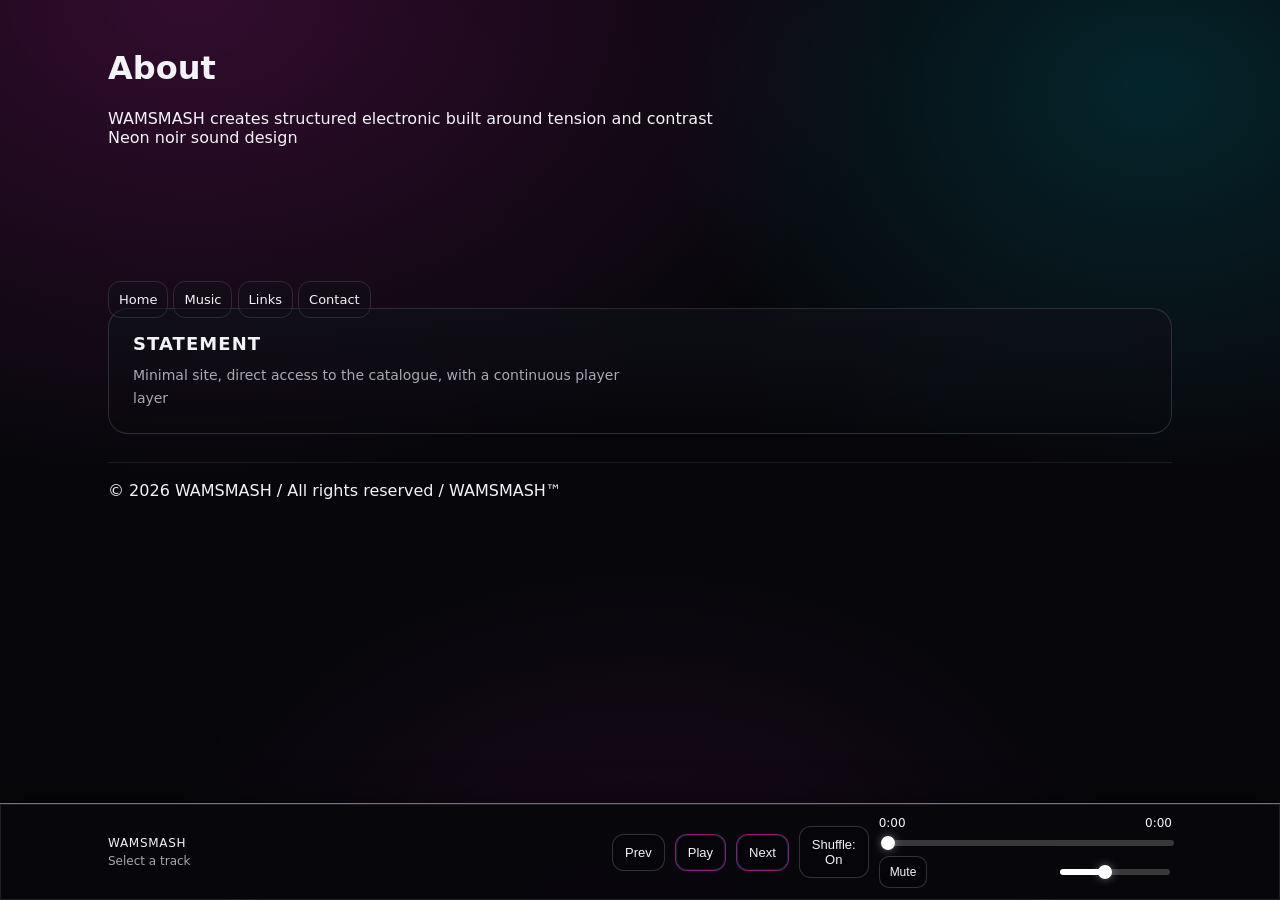
<file: about/index.html>
<!DOCTYPE html>
<html lang="en">
<head>
  <meta charset="UTF-8">
  <meta name="viewport" content="width=device-width, initial-scale=1">
  <title>WAMSMASH, About</title>
  <link rel="stylesheet" href="/assets/css/site.css">
</head>
<body>
  <div class="wrap">
    <header>
      <div class="brand">
        <h1>About</h1>
        <div class="sub">WAMSMASH creates structured electronic built around tension and contrast<br>Neon noir sound design</div>
      </div>
      <nav>
        <a class="navlink" href="/">Home</a>
        <a class="navlink" href="/music/index.html">Music</a>
        <a class="navlink" href="/links/index.html">Links</a>
        <a class="navlink" href="/contact/index.html">Contact</a>
      </nav>
    </header>

    <section class="hero">
      <h2>Statement</h2>
      <p>Minimal site, direct access to the catalogue, with a continuous player layer</p>
    </section>

    <div class="footer">
      © 2026 WAMSMASH / All rights reserved / WAMSMASH™
    </div>
  </div>

  <script src="/assets/js/site.js"></script>
</body>
</html>
</file>
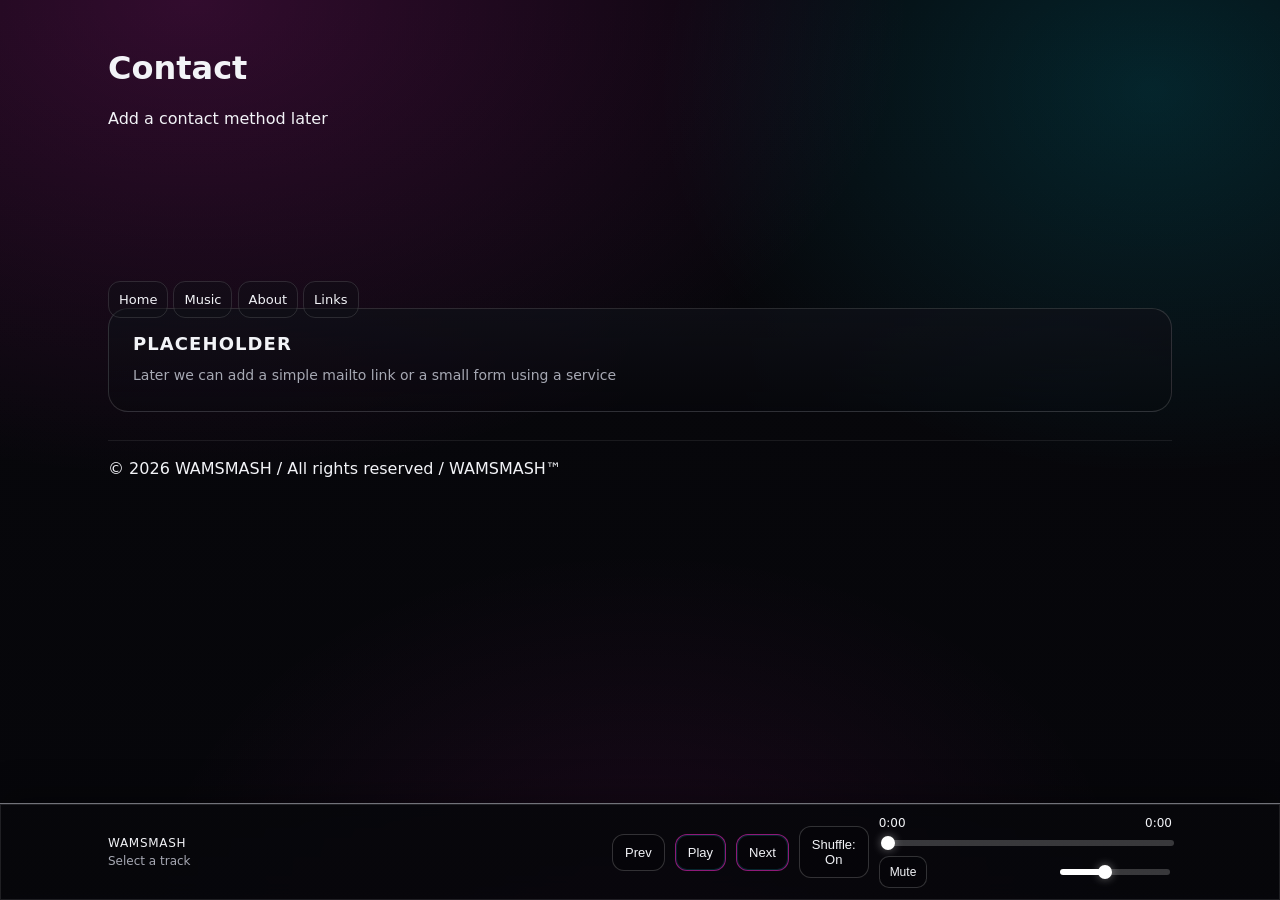
<file: contact/index.html>
<!DOCTYPE html>
<html lang="en">
<head>
  <meta charset="UTF-8">
  <meta name="viewport" content="width=device-width, initial-scale=1">
  <title>WAMSMASH, Contact</title>
  <link rel="stylesheet" href="/assets/css/site.css">
</head>
<body>
  <div class="wrap">
    <header>
      <div class="brand">
        <h1>Contact</h1>
        <div class="sub">Add a contact method later</div>
      </div>
      <nav>
        <a class="navlink" href="/">Home</a>
        <a class="navlink" href="/music/index.html">Music</a>
        <a class="navlink" href="/about/index.html">About</a>
        <a class="navlink" href="/links/index.html">Links</a>
      </nav>
    </header>

    <section class="hero">
      <h2>Placeholder</h2>
      <p>Later we can add a simple mailto link or a small form using a service</p>
    </section>

    <div class="footer">
      © 2026 WAMSMASH / All rights reserved / WAMSMASH™
    </div>
  </div>

  <script src="/assets/js/site.js"></script>
</body>
</html>
</file>
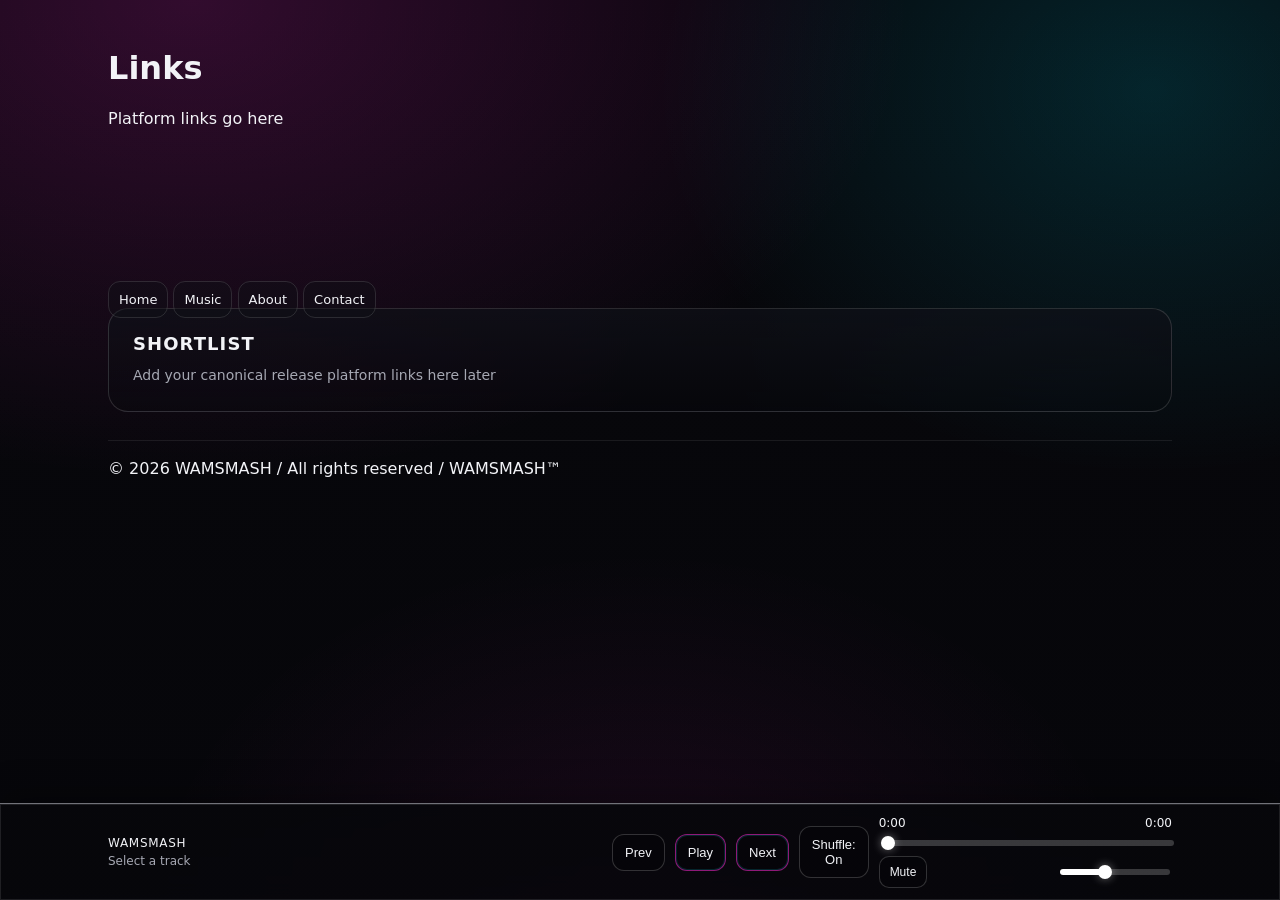
<file: links/index.html>
<!DOCTYPE html>
<html lang="en">
<head>
  <meta charset="UTF-8">
  <meta name="viewport" content="width=device-width, initial-scale=1">
  <title>WAMSMASH, Links</title>
  <link rel="stylesheet" href="/assets/css/site.css">
</head>
<body>
  <div class="wrap">
    <header>
      <div class="brand">
        <h1>Links</h1>
        <div class="sub">Platform links go here</div>
      </div>
      <nav>
        <a class="navlink" href="/">Home</a>
        <a class="navlink" href="/music/index.html">Music</a>
        <a class="navlink" href="/about/index.html">About</a>
        <a class="navlink" href="/contact/index.html">Contact</a>
      </nav>
    </header>

    <section class="hero">
      <h2>Shortlist</h2>
      <p>Add your canonical release platform links here later</p>
    </section>

    <div class="footer">
      © 2026 WAMSMASH / All rights reserved / WAMSMASH™
    </div>
  </div>

  <script src="/assets/js/site.js"></script>
</body>
</html>
</file>
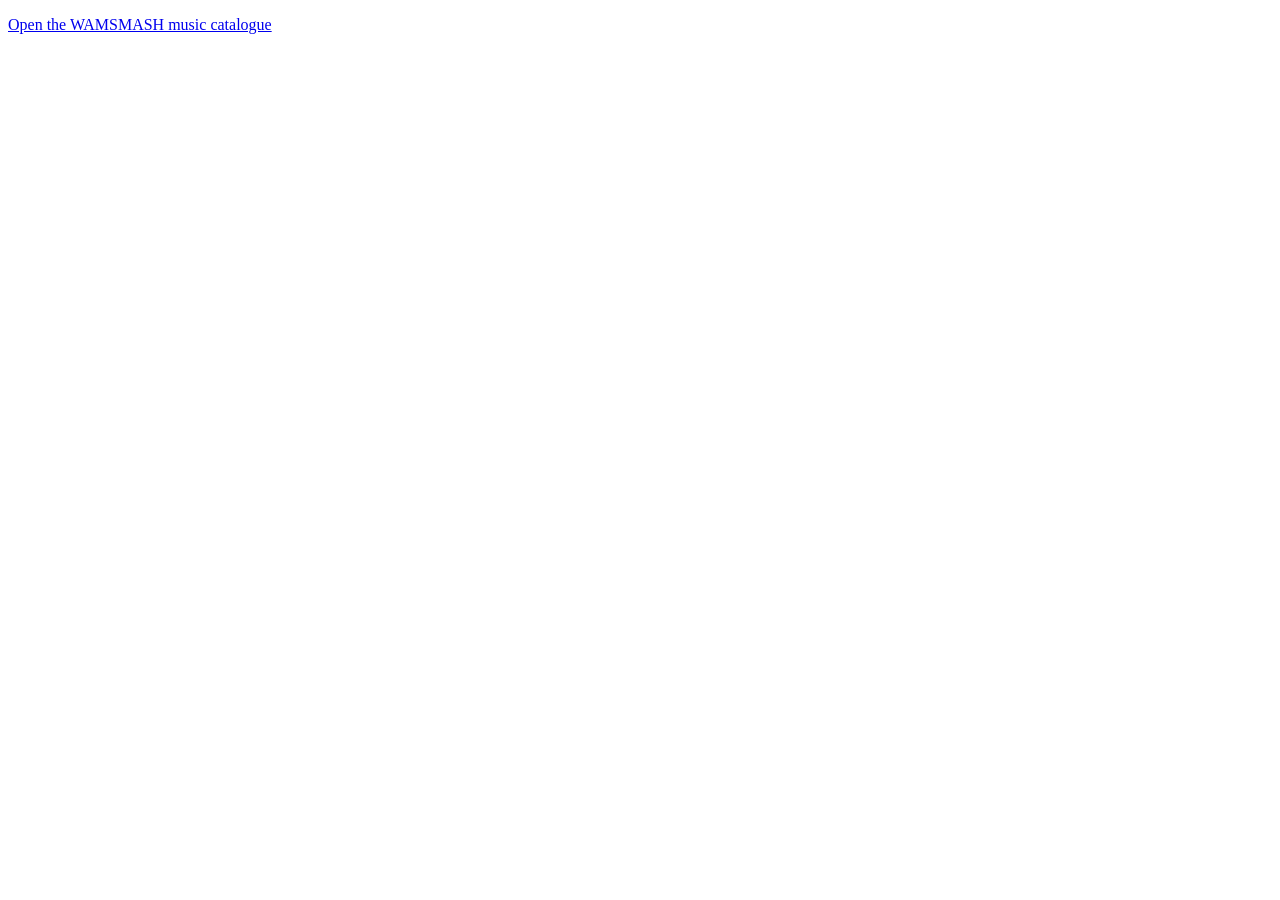
<file: music.html>
<!DOCTYPE html>
<html lang="en">
<head>
  <meta charset="UTF-8">
  <meta name="viewport" content="width=device-width, initial-scale=1">
  <title>WAMSMASH, music catalogue</title>
  <meta name="description" content="WAMSMASH music catalogue, structured electronic, neon noir sound design">
  <meta name="robots" content="index,follow">
  <link rel="canonical" href="https://wamsmash.co.uk/music.html">
</head>
<body>
  <p><a href="/#music">Open the WAMSMASH music catalogue</a></p>
</body>
</html>
</file>
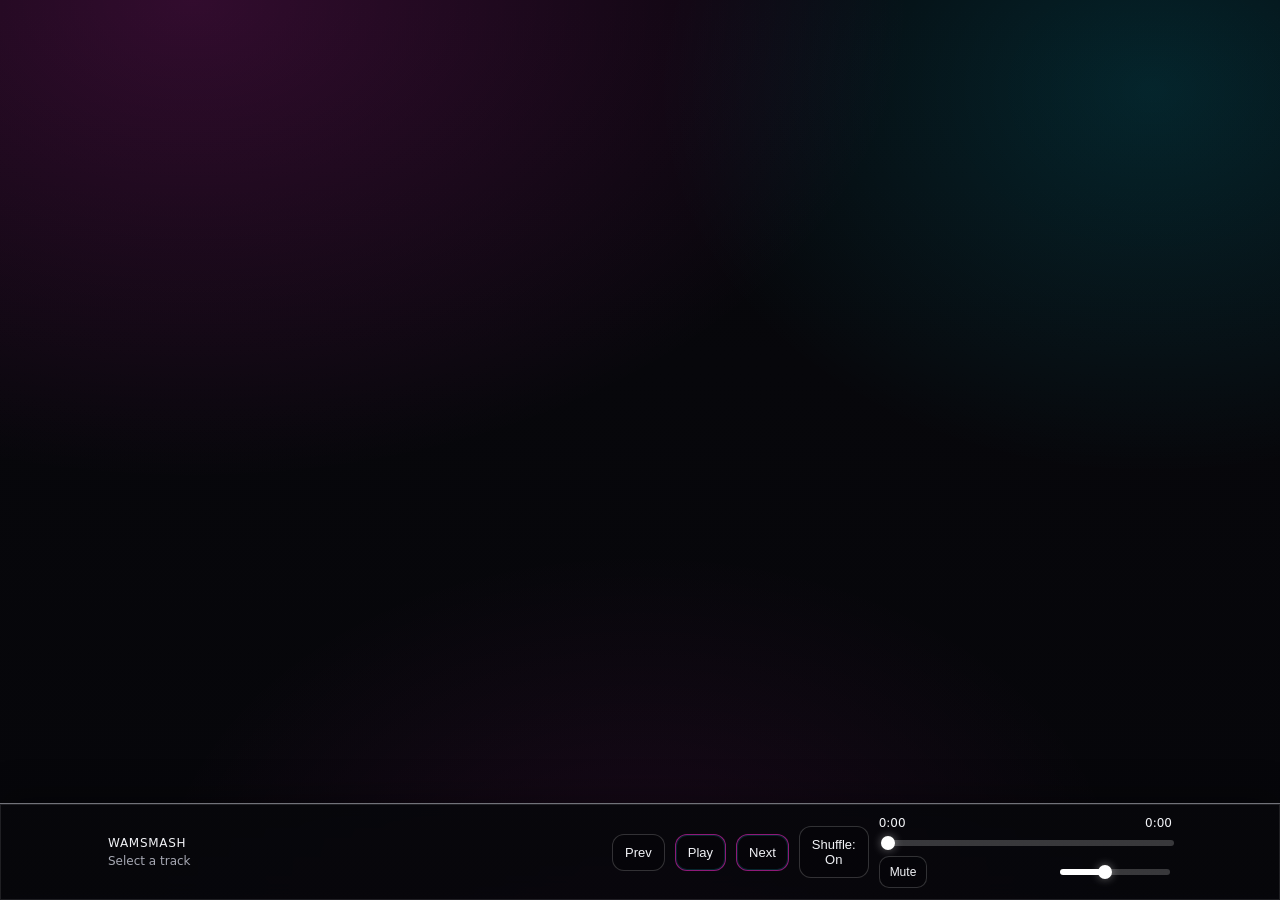
<file: music/track.html>
<!DOCTYPE html>
<html lang="en">
<head>
  <meta charset="UTF-8">
  <meta name="viewport" content="width=device-width, initial-scale=1">
  <title>WAMSMASH</title>
  <link rel="stylesheet" href="/assets/css/site.css">
</head>
<body>
  <div class="trackPage" id="wmTrackPage"></div>

  <script src="/assets/js/site.js"></script>
</body>
</html>
</file>
<file: assets/css/site.css>
:root{
  --bg:#07070b;
  --panel:#0e0f16;
  --text:#f2f3f7;
  --muted:#a6a8b3;
  --edge:#1a1c27;
  --focus:#ffffff;
  --accent:#ff2bd6;
  --accent2:#00e5ff;
  --accentGold:#ffb000;
  --wmPlayerAccent:#ffffff;
}

*{box-sizing:border-box}
html,body{height:100%}

body{
  margin:0;
  font-family:system-ui,-apple-system,Segoe UI,Roboto,Arial,sans-serif;
  background:
    radial-gradient(1200px 800px at 15% 0%, rgba(255,43,214,0.18), transparent 60%),
    radial-gradient(900px 700px at 90% 10%, rgba(0,229,255,0.14), transparent 55%),
    radial-gradient(700px 500px at 50% 100%, rgba(255,43,214,0.08), transparent 70%),
    linear-gradient(180deg, #050509 0%, #07070b 40%, #06060a 100%);
  background-attachment:fixed;
  color:var(--text);
}
body.wm-state-premium{
  background:
    radial-gradient(1400px 900px at 12% 0%, rgba(255,40,40,0.22), transparent 58%),
    radial-gradient(1000px 700px at 88% 12%, rgba(140,0,0,0.18), transparent 52%),
    radial-gradient(900px 600px at 50% 100%, rgba(255,60,60,0.10), transparent 68%),
    linear-gradient(180deg, #020203 0%, #070707 34%, #120404 68%, #050505 100%);
  background-attachment:fixed;
}
a{color:inherit;text-decoration:none}
a:focus{outline:2px solid var(--focus);outline-offset:3px}

.wrap{
  max-width:1100px;
  margin:0 auto;
  padding:28px 18px 110px 18px;
}

/* HEADER, ALWAYS HERO IMAGE */
.mainHeader{
  position:relative;
  overflow:hidden;
  border:1px solid rgba(255,255,255,0.14);
  border-radius:20px;
  margin-bottom:18px;
  min-height:240px;
  background-color:#0b0c12;
  background-image:url("/assets/img/covers/wamhero.jpg");
  background-repeat:no-repeat;
  background-position:center center;
  background-size:cover;
  padding:22px 24px;
}

/* LIGHT OVERLAY, DO NOT BLACK OUT HERO */
.mainHeader::after{
  content:"";
  position:absolute;
  inset:0;
  background:linear-gradient(
    180deg,
    rgba(0,0,0,0.16) 0%,
    rgba(0,0,0,0.38) 55%,
    rgba(0,0,0,0.52) 100%
  );
  pointer-events:none;
}

.mainHeader > *{
  position:relative;
  z-index:1;
}

/* BRAND AREA FILLS HEADER SO WE CAN PIN ELEMENTS */
.brand{
  position:relative;
  min-height:240px;
}

/* SUBTITLE BOTTOM LEFT */
.brandSubStack{
  position:absolute;
  left:18px;
  bottom:14px;
  max-width:520px;
  padding:10px 14px;
  border:1px solid rgba(255,255,255,0.12);
  border-radius:14px;
  background:rgba(14,15,22,0.34);
  text-align:left;
  text-shadow:0 10px 22px rgba(0,0,0,0.65);
  margin:0;
  display:flex;
  flex-direction:column;
  gap:6px;
  min-width:0;
}

.brandSubLine{
  color:rgba(242,243,247,0.92);
  font-size:14px;
  line-height:1.2;
}

.brandTagLine{
  color:rgba(242,243,247,0.82);
  font-size:13px;
  line-height:1.2;
}



/* NAV BOTTOM RIGHT */
.navUnderSub{
  position:absolute;
  right:18px;
  bottom:14px;
  display:flex;
  gap:10px;
  flex-wrap:nowrap;
  justify-content:flex-end;
  align-items:center;
  z-index:2;
  max-width:calc(100% - 580px);
  overflow:visible;
  padding:4px;
}

/* NAV BUTTONS */
.navlink{
  padding:10px 10px;
  border:1px solid rgba(255,255,255,0.12);
  border-radius:12px;
  background:rgba(14,15,22,0.40);
  font-size:13px;
  color:var(--text);
  font-family:inherit;
  line-height:1;
  cursor:pointer;
  appearance:none;
  -webkit-appearance:none;
  white-space:nowrap;
  flex:0 1 auto;
  transition:
    background 0.18s ease,
    border-color 0.18s ease,
    transform 0.18s ease,
    box-shadow 0.18s ease;
}

.navA{
  display:block;
  width:100%;
  height:100%;
  color:inherit;
  text-decoration:none;
}

.navlink:hover{
  background:rgba(14,15,22,0.70);
  border-color:rgba(255,255,255,0.22);
  transform:translateY(-1px);
}

.navlink.isActive{
  border-color:rgba(255,255,255,0.55);
  box-shadow:
    0 0 0 1px rgba(255,255,255,0.18) inset,
    0 0 20px rgba(255,255,255,0.06);
}

.navMemberBadge{
  display:flex;
  align-items:center;
  justify-content:center;
  padding:10px 10px;
  min-height:35px;
  border:1px solid rgba(255,255,255,0.12);
  border-radius:12px;
  background:rgba(14,15,22,0.40);
  color:var(--text);
  font-size:12px;
  line-height:1;
  letter-spacing:0.06em;
  text-transform:uppercase;
  white-space:nowrap;
  flex:0 0 auto;
}


/* HERO BLOCKS */
.hero{
  border:1px solid rgba(255,255,255,0.14);
  border-radius:20px;
  background:
    linear-gradient(180deg, rgba(14,15,22,0.88), rgba(7,7,11,0.72)),
    radial-gradient(800px 400px at 10% 0%, rgba(255,43,214,0.08), transparent 60%),
    radial-gradient(600px 400px at 90% 20%, rgba(0,229,255,0.08), transparent 60%);
  padding:24px;
  margin-bottom:28px;
}

.hero h2{
  margin:0 0 10px 0;
  font-size:18px;
  letter-spacing:0.06em;
  text-transform:uppercase;
}

.hero h3{
  margin:0 0 10px 0;
  font-size:18px;
  letter-spacing:0.04em;
  text-transform:uppercase;
}

.hero p{
  margin:0;
  color:var(--muted);
  font-size:14px;
  line-height:1.6;
  max-width:520px;
}

.heroIntro{
  cursor:pointer;
  transition:transform 0.2s ease, border-color 0.2s ease, box-shadow 0.2s ease;
}

.heroIntro p{font-weight:500}

.heroIntro p strong{
  color:var(--text);
  letter-spacing:0.06em;
}

.heroIntro:hover{
  border-color:rgba(255,255,255,0.28);
  transform:translateY(-2px);
  box-shadow:0 12px 40px rgba(0,0,0,0.35);
}

/* GRIDS */
.grid{
  display:grid;
  grid-template-columns:repeat(3,minmax(0,1fr));
  gap:16px;
  margin-top:10px;
}

/* CARDS */
.card{
  border:1px solid rgba(255,255,255,0.12);
  border-radius:20px;
  background:rgba(14,15,22,0.50);
  overflow:hidden;
  display:flex;
  flex-direction:column;
  min-height:150px;
  box-shadow:0 10px 30px rgba(0,0,0,0.28);
}

.cardTop{
  padding:14px 14px 10px 14px;
  display:flex;
  align-items:flex-start;
  justify-content:space-between;
  gap:10px;
}

.cardTitle{
  margin:0;
  font-size:14px;
  letter-spacing:0.06em;
  text-transform:uppercase;
}

.cardMeta{
  margin-top:6px;
  color:var(--muted);
  font-size:12px;
  line-height:1.35;
}

.badge{
  font-size:11px;
  padding:6px 8px;
  border-radius:999px;
  border:1px solid rgba(255,255,255,0.18);
  color:var(--text);
  background:rgba(0,0,0,0.25);
  white-space:nowrap;
}

.cardActions{
  margin-top:auto;
  padding:12px 14px 14px 14px;
  display:flex;
  gap:10px;
  flex-wrap:wrap;
}

.cardPrice{
  margin-left:auto;
  display:flex;
  align-items:center;
  justify-content:flex-end;
  gap:8px;
  min-height:40px;
  font-size:14px;
  font-weight:800;
  letter-spacing:0.02em;
  white-space:nowrap;
  order:3;
}

.cardPriceOld{
  color:rgba(166,168,179,0.95);
  text-decoration:line-through;
  font-size:12px;
  font-weight:600;
}

.cardPriceNow{
  color:#f5cb72;
  text-shadow:0 0 10px rgba(245,203,114,0.14);
}

.btn{
  border:1px solid rgba(255,255,255,0.18);
  background:rgba(0,0,0,0.20);
  color:var(--text);
  padding:10px 12px;
  border-radius:12px;
  font-size:13px;
  cursor:pointer;
  transition:border-color 0.18s ease, transform 0.18s ease, background 0.18s ease;
}

.btn:hover{
  border-color:rgba(255,255,255,0.30);
  transform:translateY(-1px);
}

.btnPrimary{
  border-color:rgba(255,43,214,0.55);
  box-shadow:0 0 0 1px rgba(0,229,255,0.15) inset;
}
.buyBtn.isOwned{
  background:linear-gradient(180deg,#f6d68b,#d7a23d);
  color:#0a0a0a;
  border-color:rgba(255,215,120,0.5);
  box-shadow:
    0 4px 14px rgba(215,145,24,0.35),
    inset 0 1px 0 rgba(255,255,255,0.35);
  cursor:default;
}

.buyBtn.isOwned:hover{
  transform:none;
  border-color:rgba(255,215,120,0.34);
  background:
    linear-gradient(180deg, #ffe7a8, #f5cb72);
}
.downloadBtn{
  border-color:rgba(255,215,120,0.26);
  color:#f3cd83;
  background:
    linear-gradient(180deg, rgba(32,24,14,0.92), rgba(14,13,16,0.96));
  box-shadow:
    0 8px 20px rgba(0,0,0,0.18),
    inset 0 1px 0 rgba(255,255,255,0.04);
}

.downloadBtn:hover{
  border-color:rgba(255,215,120,0.42);
  background:
    linear-gradient(180deg, rgba(44,33,18,0.96), rgba(18,16,18,0.98));
}
.card.isOwned{
  border-color:rgba(255,215,120,0.34);
  background:
    linear-gradient(180deg, rgba(36,28,12,0.38), rgba(14,15,22,0.56));
  box-shadow:
    0 14px 34px rgba(215,145,24,0.16),
    0 0 0 1px rgba(255,215,120,0.10) inset;
}

.card.isOwned .badge{
  border-color:rgba(255,215,120,0.34);
  color:#f5cb72;
}

.card.isOwned .cardTitle{
  color:#f7e2a2;
}

.card.isOwned .cardMeta{
  color:rgba(245,203,114,0.82);
}

.card.isOwned{
  position:relative;
  overflow:hidden;
}

.card.isOwned::after{
  content:"";
  position:absolute;
  top:-40%;
  left:-60%;
  width:60%;
  height:180%;
  pointer-events:none;

  background:linear-gradient(
    110deg,
    transparent 0%,
    rgba(255,235,170,0.0) 35%,
    rgba(255,235,170,0.35) 50%,
    rgba(255,235,170,0.0) 65%,
    transparent 100%
  );

  transform:rotate(12deg);
  opacity:0;

  animation:wmOwnedSweep 12s ease-in-out infinite;
}

@keyframes wmOwnedSweep{

  0%{
    left:-60%;
    opacity:0;
  }

  5%{
    opacity:0.7;
  }

  10%{
    left:120%;
    opacity:0;
  }

  100%{
    left:120%;
    opacity:0;
  }

}




/* COVER IMAGE */
.cardImg{
  position:relative;
  width:100%;
  aspect-ratio:1 / 1;
  background:#0b0c12;
  border-bottom:1px solid var(--edge);
  overflow:hidden;
}

.cardImg img{
  width:100%;
  height:100%;
  object-fit:cover;
  display:block;
}

.cardInfo{
  position:absolute;
  inset:0;
  display:flex;
  align-items:flex-end;
  padding:14px;
  opacity:0;
  pointer-events:none;
  transition:opacity 0.18s ease;
  background:linear-gradient(
    180deg,
    rgba(0,0,0,0.00) 0%,
    rgba(0,0,0,0.35) 45%,
    rgba(0,0,0,0.80) 100%
  );
}

.cardInfoInner{
  width:100%;
}

.cardInfoTitle{
  font-size:14px;
  letter-spacing:0.06em;
  text-transform:uppercase;
  margin-bottom:6px;
}

.cardInfoMeta{
  font-size:12px;
  color:rgba(242,243,247,0.82);
  margin-bottom:8px;
}

.cardInfoBlurb{
  font-size:13px;
  color:rgba(242,243,247,0.86);
  line-height:1.4;
  white-space:pre-line;
  margin-bottom:8px;
}

.cardInfoTags{
  font-size:12px;
  color:rgba(166,168,179,0.95);
  line-height:1.35;
  white-space:pre-line;
}

.cardImg:hover .cardInfo{
  opacity:1;
}

.card.isOpen .cardInfo{
  opacity:1;
  pointer-events:auto;
}

/* LINKS VIEW */
.linksGrid{
  display:grid;
  grid-template-columns:1fr;
  gap:16px;
}

/* IDENTITY BLOCK IN LINKS CONTENT */
.linksIdentity{
  display:flex;
  align-items:center;
  gap:14px;
  padding:16px;
  border:1px solid rgba(255,255,255,0.14);
  border-radius:20px;
  background:rgba(14,15,22,0.45);
}

.linksMark{
  width:64px;
  height:64px;
  border-radius:16px;
  object-fit:cover;
  border:1px solid rgba(255,255,255,0.10);
  flex:0 0 auto;
  display:block;
}

.linksIdentityTitle{
  font-size:14px;
  letter-spacing:0.10em;
  text-transform:uppercase;
}

.linksIdentitySub{
  margin-top:6px;
  font-size:12px;
  color:var(--muted);
}

.linksCards{
  display:grid;
  grid-template-columns:repeat(3,minmax(0,1fr));
  gap:16px;
}

.linkIcon{
  width:18px;
  height:18px;
  flex:0 0 18px;
  display:flex;
  align-items:center;
  justify-content:center;
}

.linkIcon svg{
  width:100%;
  height:100%;
  display:block;
  fill:currentColor;
  opacity:0.9;
}

.linkCard{
  display:block;
  padding:16px;
  border:1px solid rgba(255,255,255,0.14);
  border-radius:20px;
  background:rgba(14,15,22,0.40);
  transition:transform 0.18s ease, border-color 0.18s ease, background 0.18s ease;
}

.linkCard:hover{
  transform:translateY(-2px);
  border-color:rgba(255,255,255,0.26);
  background:rgba(14,15,22,0.62);
}

.linkCardTop{
  display:flex;
  align-items:flex-start;
  justify-content:space-between;
  gap:10px;
  margin-bottom:10px;
}

.linkCardTitle{
  font-size:14px;
  letter-spacing:0.06em;
  text-transform:uppercase;
}

.linkCardBadge{
  font-size:11px;
  padding:6px 8px;
  border-radius:999px;
  border:1px solid rgba(255,255,255,0.18);
  background:rgba(0,0,0,0.25);
  white-space:nowrap;
}

.linkCardNote{
  font-size:13px;
  color:var(--muted);
  line-height:1.4;
  margin-bottom:10px;
}

.linkCardUrl{
  font-size:12px;
  color:var(--muted);
  opacity:0.85;
  word-break:break-word;
}

/* PRESS */
.pressGrid{
  display:grid;
  grid-template-columns:repeat(2,minmax(0,1fr));
  gap:16px;
}

.pressCard{
  display:block;
  padding:16px;
  border:1px solid rgba(255,255,255,0.14);
  border-radius:20px;
  background:rgba(14,15,22,0.40);
  transition:transform 0.18s ease, border-color 0.18s ease, background 0.18s ease;
}

.pressCard:hover{
  transform:translateY(-2px);
  border-color:rgba(255,255,255,0.26);
  background:rgba(14,15,22,0.62);
}

.pressTop{margin-bottom:10px}

.pressSource{
  font-size:13px;
  letter-spacing:0.06em;
  text-transform:uppercase;
  color:var(--text);
  text-decoration:underline;
  text-decoration-color:rgba(255,255,255,0.22);
  text-underline-offset:3px;
}

.pressCard:hover .pressSource{
  text-decoration-color:rgba(255,255,255,0.55);
}

.pressQuote{
  font-size:13px;
  color:var(--muted);
  line-height:1.5;
}

.pressCard:focus{
  outline:2px solid var(--focus);
  outline-offset:3px;
}

/* ABOUT */
.aboutIdentity{
  display:flex;
  align-items:center;
  gap:14px;
  padding:16px;
  border:1px solid rgba(255,255,255,0.14);
  border-radius:20px;
  background:rgba(14,15,22,0.45);
}

.aboutMark{
  width:64px;
  height:64px;
  border-radius:16px;
  object-fit:cover;
  border:1px solid rgba(255,255,255,0.10);
  flex:0 0 auto;
  display:block;
}

.aboutIdentityTitle{
  font-size:14px;
  letter-spacing:0.10em;
  text-transform:uppercase;
}

.aboutIdentitySub{
  margin-top:6px;
  font-size:12px;
  color:var(--muted);
}

/* PLAYER BAR */
.playerBar{
  position:fixed;
  left:0;
  right:0;
  bottom:0;
  border-top:1px solid color-mix(in srgb, var(--wmPlayerAccent) 38%, var(--edge));
  background:
    linear-gradient(180deg, rgba(7,7,11,0.94), rgba(7,7,11,0.90));
  box-shadow:
    0 -10px 30px rgba(0,0,0,0.28),
    0 0 0 1px color-mix(in srgb, var(--wmPlayerAccent) 10%, transparent) inset;
  backdrop-filter:blur(10px);
  z-index:50;
}

.playerInner{
  max-width:1100px;
  margin:0 auto;
  padding:12px 18px;
  display:flex;
  gap:14px;
  align-items:center;
  justify-content:space-between;
}

.playerNow{min-width:220px}

.playerNowTitle{
  font-size:12px;
  letter-spacing:0.06em;
  text-transform:uppercase;
}

.playerNowSub{
  font-size:12px;
  color:var(--muted);
  margin-top:4px;
}
.playerControls{
  display:flex;
  gap:10px;
  align-items:center;
  width:min(560px, 100%);
}

.playerControls audio{
  width:100%;
  border-radius:10px;
  overflow:hidden;
  accent-color:var(--wmPlayerAccent);
}

.playerControls audio::-webkit-media-controls-panel{
  background:rgba(10,10,14,0.92);
}

.playerControls audio::-webkit-media-controls-current-time-display,
.playerControls audio::-webkit-media-controls-time-remaining-display{
  color:var(--text);
}

.playerControls audio::-webkit-media-controls-play-button,
.playerControls audio::-webkit-media-controls-mute-button{
  filter:drop-shadow(0 0 6px color-mix(in srgb, var(--wmPlayerAccent) 45%, transparent));
}

.wmPlayerMain{
  display:flex;
  flex-direction:column;
  gap:8px;
  width:100%;
  min-width:260px;
}

.wmPlayerTimeRow,
.wmPlayerBottomRow{
  display:flex;
  align-items:center;
  justify-content:space-between;
  gap:10px;
  font-size:12px;
  color:var(--text);
}

.wmSeek,
.wmVolume{
  -webkit-appearance:none;
  appearance:none;
  width:100%;
  height:6px;
  border-radius:999px;
  outline:none;
  cursor:pointer;
}

.wmSeek{
  background:linear-gradient(
    to right,
    var(--wmPlayerAccent) 0%,
    var(--wmPlayerAccent) var(--wmSeekFill, 0%),
    rgba(255,255,255,0.20) var(--wmSeekFill, 0%),
    rgba(255,255,255,0.20) 100%
  );
}

.wmVolume{
  max-width:110px;
  background:linear-gradient(
    to right,
    var(--wmPlayerAccent) 0%,
    var(--wmPlayerAccent) var(--wmVolumeFill, 80%),
    rgba(255,255,255,0.20) var(--wmVolumeFill, 80%),
    rgba(255,255,255,0.20) 100%
  );
}

.wmSeek::-webkit-slider-thumb,
.wmVolume::-webkit-slider-thumb{
  -webkit-appearance:none;
  appearance:none;
  width:14px;
  height:14px;
  border-radius:50%;
  border:1px solid rgba(255,255,255,0.45);
  background:#ffffff;
  box-shadow:0 0 10px color-mix(in srgb, var(--wmPlayerAccent) 40%, transparent);
}

.wmSeek::-moz-range-thumb,
.wmVolume::-moz-range-thumb{
  width:14px;
  height:14px;
  border-radius:50%;
  border:1px solid rgba(255,255,255,0.45);
  background:#ffffff;
  box-shadow:0 0 10px color-mix(in srgb, var(--wmPlayerAccent) 40%, transparent);
}

.wmMuteBtn{
  border:1px solid rgba(255,255,255,0.18);
  background:rgba(0,0,0,0.20);
  color:var(--text);
  padding:8px 10px;
  border-radius:10px;
  font-size:12px;
  cursor:pointer;
}

.wmMuteBtn:hover{
  border-color:rgba(255,255,255,0.30);
}

.playerControls audio{
  display:none;
}

/* FOOTER */
.footer{
  margin-top:26px;
  padding-top:18px;
  border-top:1px solid rgba(255,255,255,0.08);
}

.footerInner{
  display:flex;
  align-items:center;
  justify-content:space-between;
  gap:14px;
}

.footerLinks{
  display:flex;
  gap:10px;
  flex-wrap:wrap;
}

.footerCopy{
  color:var(--muted);
  font-size:12px;
  text-align:right;
}

/* BLACK VAULT */
.vaultPage{
  position:relative;
  overflow:hidden;
  border:1px solid rgba(255,186,78,0.16);
  border-radius:28px;
  background:
    radial-gradient(900px 420px at 14% 0%, rgba(255,110,0,0.12), transparent 56%),
    radial-gradient(760px 360px at 86% 10%, rgba(255,205,120,0.09), transparent 54%),
    radial-gradient(900px 520px at 50% 100%, rgba(0,229,255,0.06), transparent 68%),
    linear-gradient(180deg, rgba(3,3,6,0.985), rgba(7,8,14,0.985));
  box-shadow:
    inset 0 0 0 1px rgba(255,255,255,0.03),
    0 24px 80px rgba(0,0,0,0.46);
}

.vaultBg,
.vaultGlow,
.vaultSparks{
  position:absolute;
  inset:0;
  pointer-events:none;
}

.vaultBg{
  background:
    linear-gradient(90deg, rgba(255,50,0,0.05), transparent 24%, transparent 76%, rgba(0,229,255,0.05)),
    linear-gradient(180deg, rgba(0,0,0,0.04), rgba(0,0,0,0.00));
  mix-blend-mode:screen;
}

.vaultGlow{
  background:
    radial-gradient(420px 220px at 18% 8%, rgba(255,170,40,0.10), transparent 64%),
    radial-gradient(340px 200px at 82% 12%, rgba(255,215,140,0.08), transparent 60%);
}

.vaultSparks{
  opacity:0.34;
  background:
    radial-gradient(circle at 12% 16%, rgba(255,220,150,0.70) 0 1px, transparent 3px),
    radial-gradient(circle at 28% 12%, rgba(255,180,70,0.55) 0 1px, transparent 3px),
    radial-gradient(circle at 74% 18%, rgba(255,220,150,0.55) 0 1px, transparent 3px),
    radial-gradient(circle at 86% 22%, rgba(255,255,255,0.46) 0 1px, transparent 3px),
    radial-gradient(circle at 90% 68%, rgba(255,180,70,0.42) 0 1px, transparent 3px);
}

.vaultWrap{
  position:relative;
  z-index:2;
  width:100%;
  margin:0 auto;
  padding:28px 26px 46px;
}

.vaultHeroHead{
  margin-bottom:22px;
  border:1px solid rgba(255,215,120,0.12);
  background:
    linear-gradient(180deg, rgba(16,16,20,0.82), rgba(7,8,14,0.88));
  box-shadow:
    inset 0 1px 0 rgba(255,255,255,0.04),
    0 18px 50px rgba(0,0,0,0.30);
}

.vaultHeroHead h2{
  margin:6px 0 10px;
  font-size:clamp(34px, 5vw, 64px);
  line-height:0.95;
  letter-spacing:0.03em;
  text-transform:uppercase;
  color:#f7f2eb;
  text-shadow:
    0 0 20px rgba(255,220,160,0.08),
    0 0 46px rgba(255,120,0,0.08);
}

.vaultHeroHead p{
  max-width:760px;
  color:rgba(237,229,219,0.76);
  font-size:18px;
  line-height:1.45;
}

.vaultEyebrow{
  display:inline-block;
  margin-bottom:2px;
  color:#d3a15f;
  font-size:13px;
  font-weight:700;
  letter-spacing:0.24em;
  text-transform:uppercase;
}

.vaultHeroMedia{
  min-width:0;
  display:flex;
  flex-direction:column;
  gap:18px;
}

.vaultIncludedPanel{
  border:1px solid rgba(255,215,120,0.14);
  border-radius:24px;
  padding:18px 20px 18px;
  background:
    radial-gradient(420px 160px at 12% 0%, rgba(255,185,70,0.08), transparent 60%),
    linear-gradient(180deg, rgba(22,18,14,0.82), rgba(8,9,12,0.94));
  box-shadow:
    inset 0 1px 0 rgba(255,255,255,0.04),
    0 16px 38px rgba(0,0,0,0.24);
}

.vaultIncludedTitle{
  margin:0 0 14px;
  color:#f3cd83;
  font-size:13px;
  font-weight:800;
  letter-spacing:0.22em;
  text-transform:uppercase;
}

.vaultIncludedList{
  display:flex;
  flex-direction:column;
  gap:12px;
}

.vaultIncludedItem{
  display:grid;
  grid-template-columns:24px 1fr;
  align-items:center;
  column-gap:12px;
  color:rgba(240,230,219,0.88);
  font-size:17px;
  line-height:1.35;
}

.vaultIncludedIcon{
  width:24px;
  height:24px;
  display:flex;
  align-items:center;
  justify-content:center;
  color:#f5cb72;
  font-size:16px;
  line-height:1;
  filter:drop-shadow(0 0 8px rgba(245,203,114,0.16));
}

.vaultIncludedText{
  display:block;
}
.vaultHero{
  display:grid;
  grid-template-columns:minmax(380px, 1.02fr) minmax(360px, 0.98fr);
  gap:28px;
  align-items:stretch;
  margin-bottom:28px;
}

.vaultHeroMedia{
  min-width:0;
}

.vaultHeroInfo{
  position:relative;
  min-width:0;
  display:flex;
  flex-direction:column;
  justify-content:center;
  padding:34px 34px 30px;
  border:1px solid rgba(255,215,120,0.14);
  border-radius:28px;
  background:
    radial-gradient(520px 220px at 85% 8%, rgba(255,170,50,0.08), transparent 60%),
    linear-gradient(180deg, rgba(20,18,16,0.82), rgba(10,10,14,0.92));
  box-shadow:
    inset 0 1px 0 rgba(255,255,255,0.04),
    0 18px 50px rgba(0,0,0,0.34);
}

.vaultLabel{
  margin-bottom:10px;
  color:#d0a566;
  font-size:13px;
  font-weight:700;
  letter-spacing:0.22em;
  text-transform:uppercase;
}
.vaultLane{
  margin:0 0 18px;
  color:#ff5a5a;
  font-size:14px;
  font-weight:800;
  letter-spacing:0.12em;
  text-transform:uppercase;
}
.vaultTrackTitle{
  margin:0 0 18px;
  font-size:clamp(42px, 5vw, 74px);
  line-height:0.92;
  letter-spacing:0.02em;
  text-transform:uppercase;
  color:#fff7ef;
}

.vaultText{
  margin:0 0 26px;
  max-width:none;
  color:rgba(240,232,223,0.84);
  font-size:20px;
  line-height:1.58;
}

.vaultCoverShell{
  position:relative;
  border-radius:30px;
  overflow:hidden;
  border:1px solid rgba(255,215,120,0.18);
  background:#050507;
  box-shadow:
    0 30px 90px rgba(0,0,0,0.54),
    0 0 0 1px rgba(255,255,255,0.03) inset;
}

.vaultCoverImage{
  position:relative;
  z-index:2;
  display:block;
  width:100%;
  height:auto;
}

.vaultGoldRing{
  position:absolute;
  inset:0;
  z-index:3;
  pointer-events:none;
  border-radius:30px;
  padding:2px;
  background:
    conic-gradient(
      from 0deg,
      rgba(255,180,60,0.0) 0deg,
      rgba(255,214,124,0.95) 48deg,
      rgba(255,143,36,0.82) 96deg,
      rgba(255,220,150,0.95) 145deg,
      rgba(255,180,60,0.0) 190deg,
      rgba(255,214,124,0.90) 245deg,
      rgba(255,130,30,0.85) 302deg,
      rgba(255,220,150,0.95) 338deg,
      rgba(255,180,60,0.0) 360deg
    );
  -webkit-mask:
    linear-gradient(#000 0 0) content-box,
    linear-gradient(#000 0 0);
  -webkit-mask-composite:xor;
  mask-composite:exclude;
  animation:vaultGoldSpin 10s linear infinite;
  filter:blur(0.2px) saturate(1.2);
}

.vaultGoldShimmer{
  position:absolute;
  inset:-18%;
  z-index:3;
  pointer-events:none;
  background:
    linear-gradient(115deg,
      rgba(255,255,255,0) 38%,
      rgba(255,227,160,0.00) 44%,
      rgba(255,227,160,0.36) 50%,
      rgba(255,160,40,0.12) 54%,
      rgba(255,255,255,0) 60%);
  transform:translateX(-55%) rotate(0.5deg);
  animation:vaultShimmerSweep 3.8s ease-in-out infinite;
  mix-blend-mode:screen;
}

.vaultCoverSparkle{
  position:absolute;
  inset:0;
  z-index:4;
  pointer-events:none;
  background:
    radial-gradient(circle at 14% 18%, rgba(255,225,165,0.75) 0 1px, transparent 3px),
    radial-gradient(circle at 78% 16%, rgba(255,214,130,0.55) 0 1.5px, transparent 4px),
    radial-gradient(circle at 88% 28%, rgba(255,255,255,0.45) 0 1px, transparent 3px),
    radial-gradient(circle at 22% 82%, rgba(255,214,130,0.45) 0 1px, transparent 4px),
    radial-gradient(circle at 82% 78%, rgba(255,225,165,0.72) 0 1.2px, transparent 3px);
  animation:vaultSparklePulse 2.4s ease-in-out infinite alternate;
}

.vaultCoverFire{
  position:absolute;
  left:-10%;
  right:-10%;
  bottom:-4%;
  height:22%;
  z-index:1;
  pointer-events:none;
  background:
    radial-gradient(circle at 10% 70%, rgba(255,110,0,0.68), transparent 16%),
    radial-gradient(circle at 24% 58%, rgba(255,180,60,0.48), transparent 13%),
    radial-gradient(circle at 42% 72%, rgba(255,90,0,0.60), transparent 15%),
    radial-gradient(circle at 58% 60%, rgba(255,200,90,0.42), transparent 12%),
    radial-gradient(circle at 73% 74%, rgba(255,105,0,0.62), transparent 15%),
    radial-gradient(circle at 88% 62%, rgba(255,180,70,0.38), transparent 12%);
  filter:blur(14px) saturate(1.2);
  animation:vaultFireMove 4.6s ease-in-out infinite;
  opacity:0.9;
}

.vaultCountdown{
  display:grid;
  grid-template-columns:repeat(4, minmax(0, 1fr));
  gap:12px;
  margin:0 0 26px;
}

.vaultCountdownItem{
  border:1px solid rgba(255,215,120,0.20);
  border-radius:20px;
  padding:18px 14px 16px;
  text-align:center;
  background:
    linear-gradient(180deg, rgba(28,22,14,0.86), rgba(12,11,13,0.94));
  box-shadow:
    inset 0 1px 0 rgba(255,255,255,0.04),
    0 12px 26px rgba(0,0,0,0.24);
}

.vaultCountdownValue{
  display:block;
  margin-bottom:6px;
  color:#f4c86a;
  font-size:clamp(28px, 3vw, 42px);
  font-weight:800;
  line-height:1;
  text-shadow:
    0 0 12px rgba(255,192,80,0.16),
    0 0 28px rgba(255,140,20,0.12);
}

.vaultCountdownLabel{
  display:block;
  color:rgba(242,222,188,0.72);
  font-size:12px;
  font-weight:700;
  letter-spacing:0.18em;
  text-transform:uppercase;
}

.vaultPriceRow{
  display:flex;
  align-items:flex-end;
  justify-content:space-between;
  gap:18px;
  margin:0 0 26px;
  flex-wrap:wrap;
}

.vaultPrice{
  color:#f5cb72;
  font-size:clamp(44px, 5vw, 72px);
  font-weight:900;
  line-height:0.94;
  letter-spacing:-0.02em;
  text-shadow:
    0 0 18px rgba(255,192,80,0.16),
    0 0 34px rgba(255,140,30,0.10);
}

.vaultSupport{
  color:rgba(242,226,198,0.76);
  font-size:16px;
  line-height:1.35;
}

.vaultBtn{
  min-height:58px;
  padding:0 24px;
  border-radius:18px;
  font-size:15px;
  font-weight:800;
  letter-spacing:0.12em;
  text-transform:uppercase;
  transition:transform 0.18s ease, box-shadow 0.18s ease, border-color 0.18s ease;
}

.vaultBtn:hover{
  transform:translateY(-1px);
}

.vaultBtnPrimary{
  border:1px solid rgba(255,215,120,0.28);
  color:#20150a;
  background:
    linear-gradient(180deg, #ffd98b, #f0b849);
  box-shadow:
    0 14px 34px rgba(215,145,24,0.26),
    inset 0 1px 0 rgba(255,255,255,0.44);
}

.vaultBtnPrimary.isOwned{
  border:1px solid rgba(255,215,120,0.34);
  color:#20150a;
  background:
    linear-gradient(180deg, #ffe7a8, #f5cb72);
  box-shadow:
    0 16px 36px rgba(215,145,24,0.30),
    inset 0 1px 0 rgba(255,255,255,0.52);
  cursor:default;
  opacity:1;
}

.vaultBtnPrimary.isOwned:hover{
  transform:none;
}

@keyframes vaultOwnedPulse{
  0%{
    box-shadow:
      0 16px 36px rgba(215,145,24,0.30),
      inset 0 1px 0 rgba(255,255,255,0.52);
  }

  50%{
    box-shadow:
      0 22px 46px rgba(255,185,60,0.55),
      inset 0 1px 0 rgba(255,255,255,0.65);
  }

  100%{
    box-shadow:
      0 16px 36px rgba(215,145,24,0.30),
      inset 0 1px 0 rgba(255,255,255,0.52);
  }
}

.vaultBtnPrimary.isOwned{
  animation:vaultOwnedPulse 12s ease-in-out infinite;
}

.vaultOwnedAssets{
  margin-top:16px;
  padding:16px 18px;
  border:1px solid rgba(255,215,120,0.18);
  border-radius:18px;
  background:
    linear-gradient(180deg, rgba(24,20,14,0.82), rgba(10,10,14,0.90));
  box-shadow:
    inset 0 1px 0 rgba(255,255,255,0.04),
    0 12px 28px rgba(0,0,0,0.22);
}

.vaultOwnedAssets h4{
  margin:0 0 12px;
  color:#f3cd83;
  font-size:13px;
  font-weight:800;
  letter-spacing:0.16em;
  text-transform:uppercase;
}

#vaultAssetList{
  display:flex;
  flex-direction:column;
  gap:10px;
}
.vaultOwnedItem{
  display:flex;
  align-items:center;
  gap:12px;
  padding:10px 12px;
  border:1px solid rgba(255,215,120,0.10);
  border-radius:14px;
  background:rgba(255,255,255,0.02);
  color:rgba(240,230,219,0.88);
  font-size:15px;
  line-height:1.4;
  text-decoration:none;
  transition:border-color 0.18s ease, background 0.18s ease, transform 0.18s ease, color 0.18s ease;
}

.vaultOwnedItem::before{
  content:"↳";
  color:#f5cb72;
  font-size:14px;
  line-height:1;
  flex:0 0 auto;
}

.vaultOwnedItem:hover{
  color:#f5cb72;
  border-color:rgba(255,215,120,0.22);
  background:rgba(255,215,120,0.05);
  transform:translateY(-1px);
}

.vaultOwnedItem:hover::before{
  color:#ffd98b;
}

.vaultBtnSecondary{
  border:1px solid rgba(255,215,120,0.24);
  color:#f3cd83;
  background:
    linear-gradient(180deg, rgba(36,29,21,0.88), rgba(14,13,16,0.95));
  box-shadow:
    0 12px 28px rgba(0,0,0,0.24),
    inset 0 1px 0 rgba(255,255,255,0.04);
}


.vaultBtnSecondary.isOwned{
  border:1px solid rgba(255,215,120,0.34);
  color:#20150a;
  background:
    linear-gradient(180deg, #ffe7a8, #f5cb72);
  box-shadow:
    0 16px 36px rgba(215,145,24,0.30),
    inset 0 1px 0 rgba(255,255,255,0.52);
  cursor:default;
  opacity:1;
  animation:vaultOwnedSweepSecondary 10s ease-in-out infinite;
}

.vaultBtnSecondary.isOwned:hover{
  transform:none;
}

@keyframes vaultOwnedSweepSecondary{
  0%{
    box-shadow:
      0 16px 36px rgba(215,145,24,0.30),
      inset 0 1px 0 rgba(255,255,255,0.52);
  }

  4%{
    box-shadow:
      0 18px 40px rgba(255,185,60,0.55),
      inset 0 1px 0 rgba(255,255,255,0.66);
  }

  8%{
    box-shadow:
      0 16px 36px rgba(215,145,24,0.30),
      inset 0 1px 0 rgba(255,255,255,0.52);
  }

  100%{
    box-shadow:
      0 16px 36px rgba(215,145,24,0.30),
      inset 0 1px 0 rgba(255,255,255,0.52);
  }
}


.vaultBundleSection{
  margin-bottom:26px;
  border:1px solid rgba(255,215,120,0.12);
  background:
    linear-gradient(180deg, rgba(14,15,22,0.76), rgba(6,7,12,0.88));
}

.vaultBundleTitle{
  margin:0 0 10px;
  font-size:clamp(26px, 3vw, 40px);
  line-height:1;
  color:#fff6ee;
}

.vaultBundleSection > p{
  margin:0 0 20px;
  color:rgba(238,228,216,0.74);
  font-size:17px;
  line-height:1.45;
}

.vaultBundleGrid{
  display:grid;
  grid-template-columns:repeat(3, minmax(0, 1fr));
  gap:18px;
  margin-top:22px;
}

.vaultMiniCard{
  overflow:hidden;
  border-radius:22px;
  border:1px solid rgba(255,255,255,0.10);
  background:
    linear-gradient(180deg, rgba(18,19,24,0.84), rgba(8,9,12,0.92));
  box-shadow:
    0 16px 36px rgba(0,0,0,0.26),
    inset 0 1px 0 rgba(255,255,255,0.03);
}

.vaultMiniCover{
  display:block;
  width:100%;
  aspect-ratio:1/1;
  object-fit:cover;
}

.vaultMiniMeta{
  padding:14px 16px 16px;
}

.vaultMiniTitle{
  color:#f2ede7;
  font-size:15px;
  font-weight:800;
  letter-spacing:0.08em;
  text-transform:uppercase;
}

.vaultBundleFooter{
  display:flex;
  align-items:center;
  justify-content:space-between;
  gap:18px;
  margin-top:24px;
  flex-wrap:wrap;
}

.vaultNotes{
  border:1px solid rgba(255,215,120,0.10);
  background:
    linear-gradient(180deg, rgba(13,14,18,0.84), rgba(6,7,10,0.92));
}

.vaultNotes h3{
  margin:0 0 14px;
  color:#fff5ea;
  font-size:26px;
}

.vaultNotes p{
  margin:0;
  max-width:800px;
  color:rgba(240,230,219,0.80);
  font-size:18px;
  line-height:1.7;
}
.vaultWhatList{
  display:flex;
  flex-direction:column;
  gap:12px;
  margin-top:2px;
}

.vaultWhatItem{
  display:flex;
  align-items:center;
  gap:12px;
  color:rgba(240,230,219,0.80);
  font-size:18px;
  line-height:1.5;
}

.vaultWhatIcon{
  width:28px;
  flex:0 0 28px;
  display:flex;
  align-items:center;
  justify-content:center;
  color:#f5cb72;
  font-size:18px;
  line-height:1;
}

.vaultWhatText{
  display:block;
}
@keyframes vaultGoldSpin{
  from{ transform:rotate(0deg); }
  to{ transform:rotate(360deg); }
}

@keyframes vaultShimmerSweep{
  0%{ transform:translateX(-60%) rotate(0.5deg); opacity:0.15; }
  45%{ transform:translateX(-10%) rotate(0.5deg); opacity:0.45; }
  100%{ transform:translateX(45%) rotate(0.5deg); opacity:0.05; }
}

@keyframes vaultSparklePulse{
  0%{ opacity:0.45; }
  100%{ opacity:0.95; }
}

@keyframes vaultFireMove{
  0%{ transform:translateX(0) scaleY(1); }
  50%{ transform:translateX(1.5%) scaleY(1.12); }
  100%{ transform:translateX(0) scaleY(1); }
}

.wmAuthModal{
  position:fixed;
  inset:0;
  z-index:120;
}

.wmAuthBackdrop{
  position:absolute;
  inset:0;
  background:rgba(0,0,0,0.68);
  backdrop-filter:blur(10px);
}

.wmAuthPanel{
  position:relative;
  z-index:1;
  width:min(460px, calc(100% - 32px));
  margin:80px auto 0;
  padding:24px;
  border:1px solid rgba(255,255,255,0.14);
  border-radius:24px;
  background:
    linear-gradient(180deg, rgba(14,15,22,0.96), rgba(7,7,11,0.94)),
    radial-gradient(500px 260px at 15% 0%, rgba(255,43,214,0.10), transparent 60%),
    radial-gradient(420px 240px at 85% 10%, rgba(0,229,255,0.10), transparent 60%);
  box-shadow:0 24px 80px rgba(0,0,0,0.48);
}

.wmAuthPanel h2{
  margin:0 0 8px;
  font-size:24px;
  letter-spacing:0.04em;
  text-transform:uppercase;
}

.wmAuthPanel p{
  margin:0 0 18px;
  color:var(--muted);
  font-size:14px;
  line-height:1.5;
}

.wmAuthClose{
  position:absolute;
  top:14px;
  right:14px;
  width:38px;
  height:38px;
  border:1px solid rgba(255,255,255,0.16);
  border-radius:12px;
  background:rgba(0,0,0,0.24);
  color:var(--text);
  font-size:24px;
  line-height:1;
  cursor:pointer;
}

.wmAuthTabs{
  display:flex;
  gap:10px;
  margin-bottom:16px;
}
.wmAuthTabs .btn{
  border-color:rgba(255,255,255,0.14);
  background:rgba(0,0,0,0.18);
}

.wmAuthTabs .btn.isActive{
  border-color:rgba(255,43,214,0.68);
  background:rgba(255,43,214,0.12);
  box-shadow:
    0 0 0 1px rgba(255,43,214,0.24) inset,
    0 0 18px rgba(255,43,214,0.18);
}

.wmAuthTabs .btn:not(.isActive){
  opacity:0.82;
}
.wmAuthForm{
  display:flex;
  flex-direction:column;
  gap:12px;
}

.wmAuthForm input{
  width:100%;
  min-height:46px;
  padding:0 14px;
  border:1px solid rgba(255,255,255,0.14);
  border-radius:14px;
  background:rgba(0,0,0,0.24);
  color:var(--text);
  font:inherit;
}

.wmAuthForm input::placeholder{
  color:var(--muted);
}

.wmAuthMessage{
  min-height:20px;
  margin-top:14px;
  font-size:13px;
  color:var(--muted);
}

#wmSupportForm{
  margin-top:14px;
}

#wmSupportForm textarea{
  width:100%;
  min-height:140px;
  padding:14px;
  border:1px solid rgba(255,255,255,0.14);
  border-radius:14px;
  background:rgba(0,0,0,0.24);
  color:var(--text);
  font:inherit;
  resize:vertical;
}

#wmSupportForm textarea::placeholder{
  color:var(--muted);
}

#wmSupportCount{
  font-weight:700;
  color:rgba(242,243,247,0.9);
}

.inboxCard{
  display:block;
  padding:16px;
  border:1px solid rgba(255,255,255,0.14);
  border-radius:20px;
  background:rgba(14,15,22,0.40);
  transition:transform 0.18s ease, border-color 0.18s ease, background 0.18s ease;
}

.inboxCard:hover{
  transform:translateY(-2px);
  border-color:rgba(255,255,255,0.26);
  background:rgba(14,15,22,0.62);
}

.inboxCardTop{
  display:flex;
  align-items:flex-start;
  justify-content:space-between;
  gap:10px;
  margin-bottom:10px;
}

.inboxCardTitle{
  font-size:14px;
  letter-spacing:0.06em;
  text-transform:uppercase;
}

.inboxCardMeta{
  font-size:12px;
  color:var(--muted);
  line-height:1.4;
  margin-top:6px;
}

.inboxCardBadge{
  font-size:11px;
  padding:6px 8px;
  border-radius:999px;
  border:1px solid rgba(255,255,255,0.18);
  background:rgba(0,0,0,0.25);
  white-space:nowrap;
  text-transform:uppercase;
}

.inboxCardBody{
  font-size:13px;
  color:rgba(242,243,247,0.88);
  line-height:1.55;
  white-space:pre-wrap;
}

.inboxEmpty{
  padding:18px;
  border:1px solid rgba(255,255,255,0.10);
  border-radius:18px;
  background:rgba(14,15,22,0.28);
  color:var(--muted);
}




/* RESPONSIVE */

@media (max-width: 1020px){
  .brandSubStack{
    max-width:440px;
  }

  .navUnderSub{
    max-width:calc(100% - 500px);
    gap:8px;
  }

  .navlink,
  .navMemberBadge{
    padding:9px 9px;
    font-size:12px;
  }
}


@media (max-width: 920px){
  .grid{grid-template-columns:repeat(2,minmax(0,1fr))}
  .linksCards{grid-template-columns:repeat(2,minmax(0,1fr))}
}

@media (max-width: 980px){
  .vaultHero{
    grid-template-columns:1fr;
  }

  .vaultBundleGrid{
    grid-template-columns:1fr 1fr;
  }
}

@media (max-width: 700px){
  .footerInner{
    flex-direction:column;
    align-items:flex-start;
  }

  .footerCopy{
    text-align:left;
  }

  .vaultWrap{
    padding:18px 14px 34px;
  }

  .vaultHeroInfo{
    padding:22px 18px 20px;
  }

  .vaultCountdown{
    grid-template-columns:1fr 1fr;
  }

  .vaultBundleGrid{
    grid-template-columns:1fr;
  }

  .vaultText{
    font-size:17px;
  }
}

/* MOBILE HEADER FIX */
@media (max-width: 560px){
  .mainHeader{
    min-height:280px;
    padding:18px 16px;
    background-position:calc(50% + 20px) 38%;
    background-size:112% auto;
  }

  .brand{
    min-height:280px;
  }

  .brandSubStack{
    left:12px;
    right:12px;
    bottom:72px;
    max-width:none;
    padding:10px 12px;
  }

  .brandSubLine{
    font-size:13px;
    line-height:1.25;
  }

  .brandTagLine{
    font-size:12px;
    line-height:1.2;
  }

  .navUnderSub{
    left:12px;
    right:12px;
    bottom:12px;
    gap:8px;
    justify-content:flex-start;
    max-width:none;
  }

  .navlink,
  .navMemberBadge{
    padding:8px 10px;
    font-size:12px;
    border-radius:10px;
  }

  .grid{grid-template-columns:1fr}
  .linksCards{grid-template-columns:1fr}
}



.playerControls audio{
  -webkit-touch-callout:none;
  user-select:none;
}

@media (max-width: 900px){
  .playerInner{
    flex-direction:column;
    align-items:stretch;
  }

  .playerNow{
    min-width:0;
  }

  .playerControls{
    width:100%;
    flex-wrap:wrap;
  }

  .wmPlayerMain{
    min-width:0;
    width:100%;
    order:10;
  }
}

@media (max-width: 640px){
  .playerBar{
    padding-bottom:env(safe-area-inset-bottom, 0);
  }

  .playerInner{
    padding:10px 12px;
    gap:10px;
  }

  .playerControls{
    gap:8px;
  }

  .playerControls > .btn,
  .wmMuteBtn{
    min-height:40px;
    padding:8px 10px;
    font-size:12px;
  }

  .wmPlayerMain{
    gap:6px;
  }

  .wmPlayerTimeRow,
  .wmPlayerBottomRow{
    font-size:11px;
  }

  .wmVolume{
    max-width:84px;
  }
}

body.wm-state-guest .mainHeader{
  background-image:url("/assets/img/covers/wamhero.jpg");
}

body.wm-state-member .mainHeader{
  background-image:url("/assets/img/covers/header2.jpg");
}

body.wm-state-premium .mainHeader{
  background-image:url("/assets/img/covers/header3.jpg");
}

#wmMusicList.wm-music-guest{
}

#wmMusicList.wm-music-member{
}

#wmMusicList.wm-music-premium{
}

.vocalSearchCard{
  border:1px solid rgba(255,255,255,0.12);
  border-radius:20px;
  background:rgba(14,15,22,0.42);
  padding:20px 22px;
  margin-bottom:18px;
}

.vocalSearchCard h2{
  margin:0 0 12px;
  font-size:18px;
  letter-spacing:0.05em;
  text-transform:uppercase;
}

.vocalSearchCard p{
  margin:0 0 10px;
  line-height:1.42;
  max-width:700px;
  color:rgba(242,243,247,0.9);
}

.vocalSearchActions{
  display:flex;
  gap:12px;
  margin-top:14px;
  flex-wrap:wrap;
}

#wmVocalSearchForm{
  display:grid;
  grid-template-columns:repeat(2,minmax(0,1fr));
  gap:12px;
}

#wmVocalSearchForm input[type="text"],
#wmVocalSearchForm input[type="email"],
#wmVocalSearchForm input[type="url"],
#wmVocalSearchForm textarea,
#wmVocalSubmitBtn,
#wmVocalMessageBox{
  grid-column:1 / -1;
}

#wmVocalSearchForm .wmTiny{
  display:flex;
  align-items:flex-start;
  gap:10px;
  min-height:44px;
  padding:10px 12px;
  border:1px solid rgba(255,255,255,0.10);
  border-radius:14px;
  background:rgba(255,255,255,0.02);
  color:rgba(242,243,247,0.9);
  font-size:13px;
  line-height:1.35;
}

#wmVocalSearchForm .wmTiny input{
  margin:2px 0 0;
  width:16px;
  height:16px;
  flex:0 0 16px;
  accent-color:#ff2bd6;
}

@media (max-width: 700px){
  #wmVocalSearchForm{
    grid-template-columns:1fr;
  }
}
</file>
